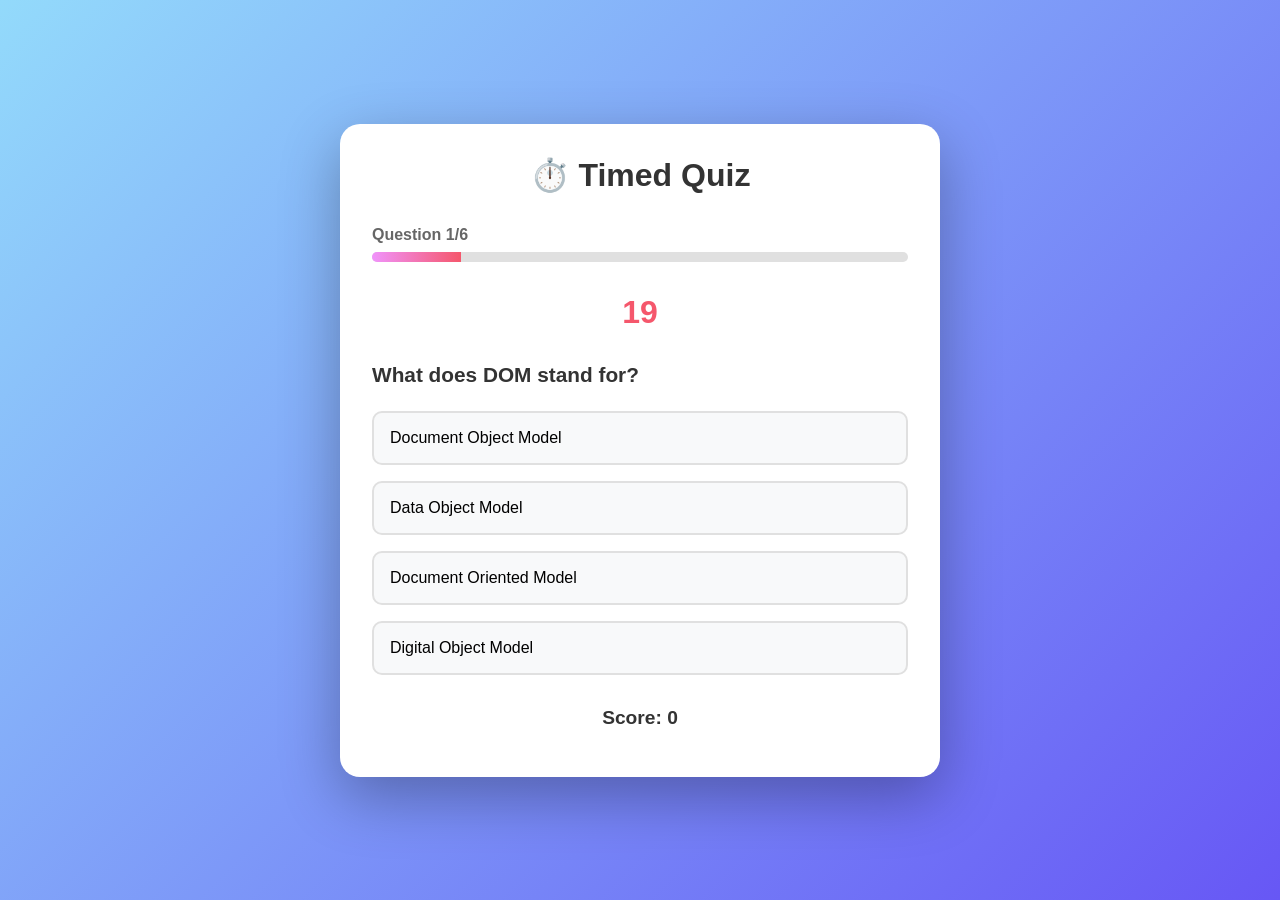
<file: index.html>
<!DOCTYPE html>
<html lang="en">
<head>
    <meta charset="UTF-8">
    <meta name="viewport" content="width=device-width, initial-scale=1.0">
    <title>⏱️ Timed Quiz App</title>
    <link rel="stylesheet" href="style.css">
</head>
<body>
    <div class="quiz-container">
        <h1>⏱️ Timed Quiz</h1>
        
        <div id="quizScreen">
            <div class="progress-section">
                <div class="question-number" id="questionNumber">Question 1/6</div>
                <div class="progress-bar">
                    <div class="progress-fill" id="progressBar" style="width: 16.66%"></div>
                </div>
            </div>
            
            <div class="timer" id="timer">20</div>
            <div class="question" id="question"></div>
            <div class="options" id="options"></div>
            <div class="score" id="score">Score: 0</div>
            <div id="message"></div>
        </div>

        <div id="resultScreen" class="result-screen hidden">
            <h2>Quiz Complete! 🎉</h2>
            <div class="final-score" id="finalScore">0/6</div>
            <button class="restart-btn" onclick="restartQuiz()">🔄 Restart Quiz</button>
        </div>
    </div>

    <script>
        
        const questions = [
            {
                question: "What does DOM stand for?",
                options: ["Document Object Model", "Data Object Model", "Document Oriented Model", "Digital Object Model"],
                correct: 0
            },
            {
                question: "Which method adds an element to the end of an stack?",
                options: ["push()", "pop()", "shift()", "unshift()"],
                correct: 0
            },
            {
                question: "FullForm for CSS?",
            options: ["Cascuding Style Sheets", "Cascuding Style Shets", "Computer Style Sheets", "Cascuding Style Shet"],
        correct: 1
            },
            {
                question: "Which symbol is used for comments in JavaScript?",
                options: ["//", "/", "/* */", "Both // and /* */"],
                correct: 3
            },
            {
                question: "What is the output of 2 + '2' in JavaScript?",
                options: ["4", "22", "Error", "undefined"],
                correct: 1
            },
            {
        question: "How many Heading tags?",
        options: ["5","3", "6", "4"],
        correct: 3
            }
            
        ];
        
        

        let currentQuestion = 0;
        let score = 0;
        let timerInterval;
        let timeLeft = 20;
        let answerSelected = false;
        let quizActive = true;


        const quizScreen = document.getElementById('quizScreen');
        const resultScreen = document.getElementById('resultScreen');
        const questionEl = document.getElementById('question');
        const optionsEl = document.getElementById('options');
        const timerEl = document.getElementById('timer');
        const scoreEl = document.getElementById('score');
        const questionNumberEl = document.getElementById('questionNumber');
        const progressBarEl = document.getElementById('progressBar');
        const finalScoreEl = document.getElementById('finalScore');
        const messageEl = document.getElementById('message');

        function startTimer() {
            timerInterval = setInterval(() => {
                if (!quizActive) return;
                
                timeLeft--;
                timerEl.textContent = timeLeft;

                if (timeLeft <= 0) {
                    clearInterval(timerInterval);
                    if (!answerSelected) {
                        messageEl.innerHTML = '<div class="times-up">⏰ Time\'s Up!</div>';
                        setTimeout(() => {
                            moveToNextQuestion();
                        }, 1000);
                    }
                }
            }, 1000);
        }

        function loadQuestion() {
            if (currentQuestion >= questions.length) {
                endQuiz();
                return;
            }

            const q = questions[currentQuestion];
            questionEl.textContent = q.question;
            questionNumberEl.textContent = `Question ${currentQuestion + 1}/${questions.length}`;
            progressBarEl.style.width = `${((currentQuestion + 1) / questions.length) * 100}%`;
            

            answerSelected = false;
            timeLeft = 20;
            timerEl.textContent = timeLeft;
            messageEl.innerHTML = '';
            
   
            optionsEl.innerHTML = q.options.map((opt, index) => `
                <div class="option" onclick="selectOption(${index})">${opt}</div>
            `).join('');
            
    
            clearInterval(timerInterval);
            startTimer();
        }

      
        function selectOption(index) {
            if (answerSelected || !quizActive) return;
            
            const q = questions[currentQuestion];
            answerSelected = true;
     
            const options = document.querySelectorAll('.option');
            options[q.correct].classList.add('correct');
            
            if (index === q.correct) {
                score++;
                scoreEl.textContent = `Score: ${score}`;
            } else {
                options[index].classList.add('wrong');
            }
            
            options.forEach(opt => {
                opt.style.pointerEvents = 'none';
            });
            
            setTimeout(() => {
                moveToNextQuestion();
            }, 1000);
        }

     
        function moveToNextQuestion() {
            currentQuestion++;
            if (currentQuestion < questions.length) {
                loadQuestion();
            } else {
                endQuiz();
            }
        }

    
        function endQuiz() {
            quizActive = false;
            clearInterval(timerInterval);
            quizScreen.classList.add('hidden');
            resultScreen.classList.remove('hidden');
            finalScoreEl.textContent = `${score}/${questions.length}`;
        }

   
        function restartQuiz() {
            currentQuestion = 0;
            score = 0;
            timeLeft = 20;
            answerSelected = false;
            quizActive = true;
            
            scoreEl.textContent = 'Score: 0';
            quizScreen.classList.remove('hidden');
            resultScreen.classList.add('hidden');
            
            loadQuestion();
        }

        loadQuestion();
    </script>
</body>
</html>
</file>
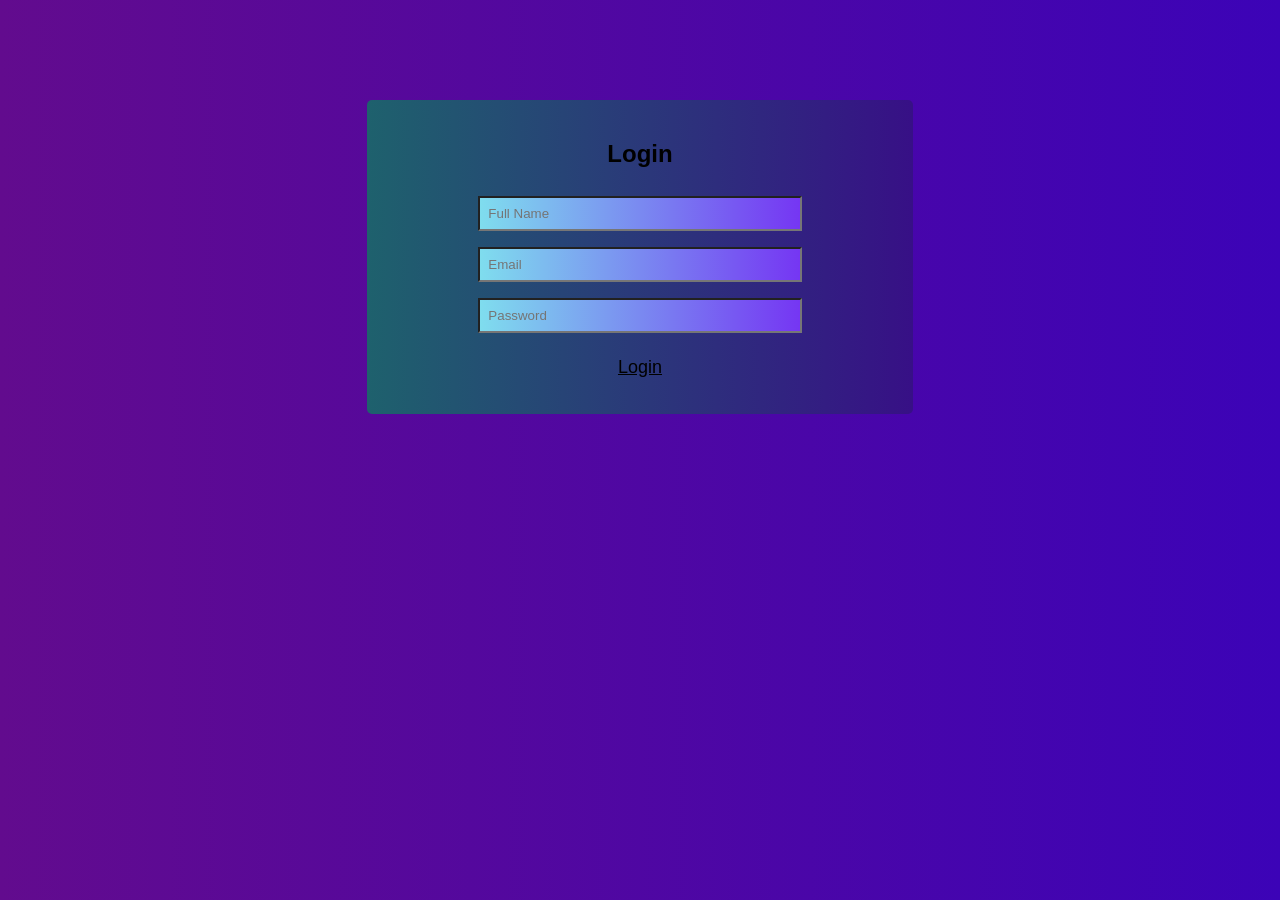
<file: login.html>
<!DOCTYPE html>
<html>
<head>
    <title>Sign Up</title>

<style>
body {
    font-family: Arial;
            background: linear-gradient(90deg, #620b8e, #3c03b7);
}

.box {
    width: 40%;
    margin: 100px auto;
    padding: 20px;
    background: linear-gradient(90deg, #1e616d, #371086);
    border-radius: 5px;
}

input {
    background: linear-gradient(90deg, #7fddee, #7536f3);
    width: 60%;
    padding: 8px;
    margin: 8px 0;
    color: black;
}
.a{
    color: black;
    font-size: large;
}

h1{
    width: 110px;
    margin: 100px auto;
    padding: 10px;
    background: rgb(141, 23, 23);
    border-radius: 110px;
}
</style>
</head>

<body><center>

<div class="box">
    <h2>Login</h2>

    <input type="text" placeholder="Full Name"><br>
    <input type="email" placeholder="Email"><br>
    <input type="password" placeholder="Password"><br>

    <p>
        <a class="a" href="index.html">Login</a>
    </p>
</div>
</body>
</html>
</file>
<file: style.css>
* {
            margin: 0;
            padding: 0;
            box-sizing: border-box;
            font-family: 'Segoe UI', Tahoma, Geneva, Verdana, sans-serif;
        }
        body {
            background: linear-gradient(135deg, #93dafb 0%, #6757f5 100%);
            min-height: 100vh;
            display: flex;
            justify-content: center;
            align-items: center;
            padding: 2rem;
        }
        .quiz-container {
            background: white;
            border-radius: 20px;
            padding: 2rem;
            max-width: 600px;
            width: 100%;
            box-shadow: 0 20px 60px rgba(0,0,0,0.3);
        }
        h1 {
            text-align: center;
            color: #333;
            margin-bottom: 2rem;
            font-size: 2rem;
        }
        .progress-section {
            margin-bottom: 2rem;
        }
        .question-number {
            color: #666;
            margin-bottom: 0.5rem;
            font-weight: 600;
        }
        .progress-bar {
            width: 100%;
            height: 10px;
            background: #e0e0e0;
            border-radius: 5px;
            overflow: hidden;
        }
        .progress-fill {
            height: 100%;
            background: linear-gradient(90deg, #f093fb, #f5576c);
            transition: width 0.3s;
        }
        .timer {
            text-align: center;
            font-size: 2rem;
            font-weight: bold;
            margin-bottom: 2rem;
            color: #f5576c;
            
        }
        .question {
            font-size: 1.3rem;
            color: #333;
            margin-bottom: 1.5rem;
            font-weight: 600;
        }
        .options {
            display: grid;
            gap: 1rem;
            margin-bottom: 2rem;
        }
        .option {
            padding: 1rem;
            background: #f8f9fa;
            border: 2px solid #e0e0e0;
            border-radius: 10px;
            cursor: pointer;
            transition: all 0.3s;
        }
        .option:hover {
            background: #e0e0e0;
        }
        .option.selected {
            background: #f5576c;
            color: white;
            border-color: #f5576c;
        }
        .option.correct {
            background: #28a745;
            color: white;
            border-color: #28a745;
        }
        .option.wrong {
            background: #dc3545;
            color: white;
            border-color: #dc3545;
        }
        .score {
            text-align: center;
            font-size: 1.2rem;
            font-weight: 600;
            color: #333;
            margin-bottom: 1rem;
        }
        .restart-btn {
            display: block;
            width: 200px;
            margin: 2rem auto 0;
            padding: 1rem;
            background: #333;
            color: white;
            border: none;
            border-radius: 10px;
            font-size: 1rem;
            font-weight: 600;
            cursor: pointer;
            transition: background 0.3s;
        }
        .restart-btn:hover {
            background: #555;
        }
        .result-screen {
            text-align: center;
        }
        .final-score {
            font-size: 3rem;
            color: #f5576c;
            margin: 2rem 0;
        }
        .hidden {
            display: none;
        }
        .times-up {
            color: #dc3545;
            text-align: center;
            margin: 1rem 0;
            font-weight: bold;
        }
</file>
